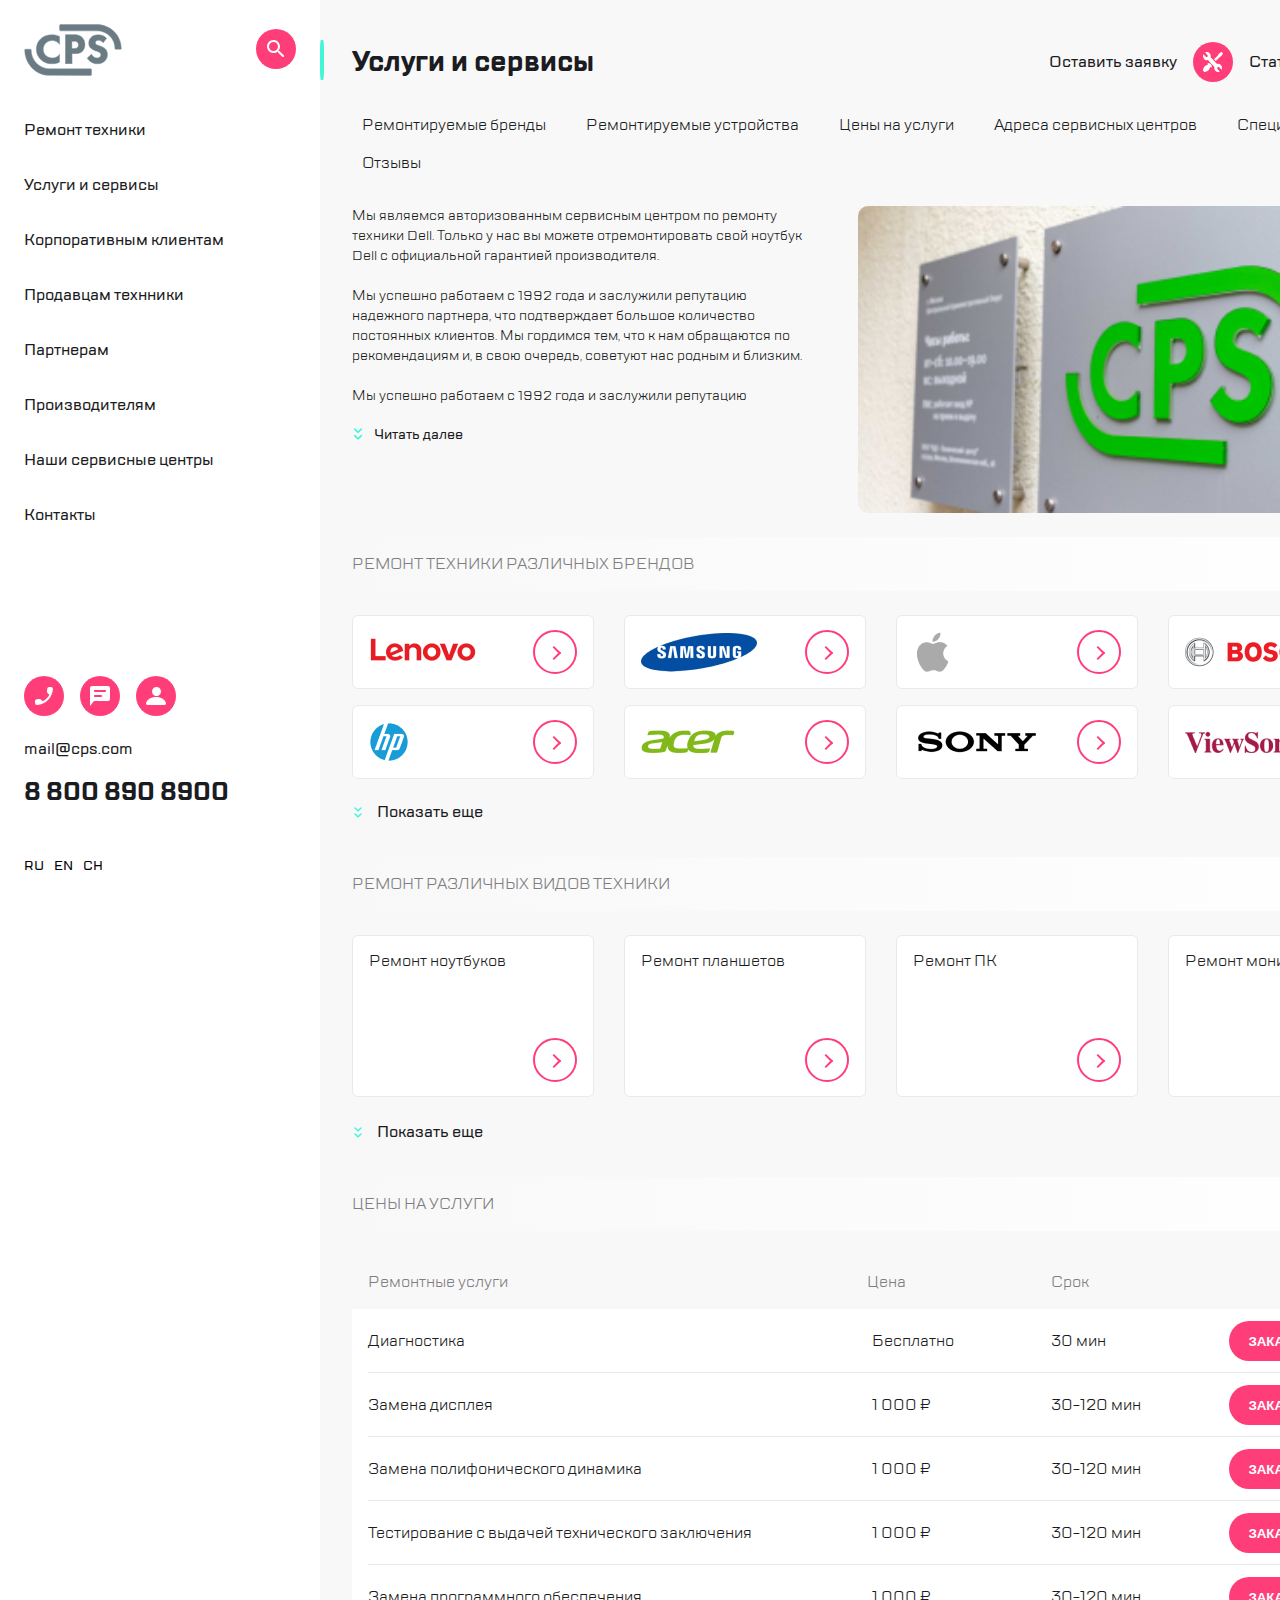
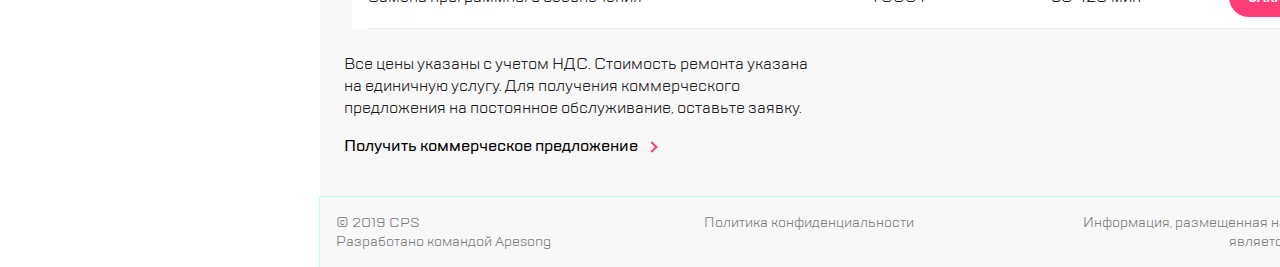
<file: index.html>
<!DOCTYPE html>
<html lang="ru">
  <head>
    <meta charset="UTF-8">
    <meta name="viewport" content="width=device-width,initial-scale=1">
    <meta name="description" content="Сервисный центр по ремонту техники Dell">
    <meta name="keywords" content="отремонтировать ноутбук, сервисный центр, cps">
    <title>CPS</title>
    <link rel="stylesheet" href="https://cdn.jsdelivr.net/npm/swiper@11/swiper-bundle.min.css">
  <link href="style.css" rel="stylesheet"></head>
  <body>
    <div class="main-container">
      <header class="header">
        <button class="header__burger button--reset">
          <span class="button__burger button--background-pink"></span>
        </button>
        <a class="logo header__logo">
          <img src="./img/logo.svg" alt="">
        </a>
        <button class="header__call button--reset">
          <span class="button__call button--background-pink"></span>
        </button>
        <button class="header__chat button--reset">
          <span class="button__chat button--background-pink"></span>
        </button>
        <button class="header__profile button--reset">
          <span class="button__profile button--background-pink"></span>
        </button>
        <button class="header__repair button--reset">
          <span class="button__repair button--background-pink"></span>
        </button>
        <button class="header__check-status button--reset">
          <span class="button__check-status button--background-pink"></span>
        </button>
      </header>
      <main class="main main--desktop">
        <div class="main__title-container">
          <h1 class="main__title">Услуги и сервисы</h1>
          <button class="main__repair button--reset">
            <span class="main__button-text">Оставить заявку</span>
            <span class="button__repair button--background-pink"></span>
          </button>
          <button class="main__check-status button--reset">
            <span class="main__button-text">Статус ремонта </span>
            <span class="button__check-status button--background-pink"></span>
          </button>
        </div>
        <nav>
          <ul class="main__slide-menu slide-menu list--reset">
            <li class="slide-menu__item slide-menu__item--active">
              <a href="#" class="slide-menu__link">Ремонтируемые бренды</a>
            </li>
            <li class="slide-menu__item">
              <a href="#" class="slide-menu__link">Ремонтируемые устройства</a>
            </li>
            <li class="slide-menu__item">
              <a href="#" class="slide-menu__link">Цены на услуги</a>
            </li>
            <li class="slide-menu__item">
              <a href="#" class="slide-menu__link">Адреса сервисных центров</a>
            </li>
            <li class="slide-menu__item">
              <a href="#" class="slide-menu__link">Специальные цены</a>
            </li>
            <li class="slide-menu__item">
              <a href="#" class="slide-menu__link">Отзывы</a>
            </li>
          </ul>
        </nav>
        <section class="main__description description">
          <div class="description__container">
            <div class="description__text">
              Мы являемся авторизованным сервисным центром по ремонту техники
              Dell. Только у нас вы можете отремонтировать свой ноутбук Dell с
              официальной гарантией производителя. <br>
              <br>
              Мы успешно работаем с 1992 года и заслужили репутацию надежного
              партнера, что подтверждает большое количество постоянных клиентов.
              Мы гордимся тем, что к нам обращаются по рекомендациям и, в свою
              очередь, советуют нас родным и близким.
              <br>
              <br>
              Мы успешно работаем с 1992 года и заслужили репутацию надежного
              партнера, что подтверждает большое количество постоянных клиентов.
              Мы гордимся тем, что к нам обращаются по рекомендациям и, в свою
              очередь, советуют нас родным и близким.
            </div>
            <button class="main__read-more button--reset">
              <img src="./img/arrows.svg" alt="" class="main__button--img">
              <span class="main__button--read-more">Читать далее</span>
            </button>
          </div>
          <img src="./img/main__photo.jpg" alt="Фотография у нашего офиса" class="main__photo">
        </section>
        <section class="services services--brands">
          <h2 class="services__title">Ремонт техники различных брендов</h2>
          <div class="services__swiper swiper">
            <ul class="swiper-wrapper list--reset">
              <li class="swiper__list-item swiper-slide">
                <a class="swiper__slide"><img src="./img/lenovo.png" class="swiper__img">
                  <span class="swiper__button"></span></a>
              </li>
              <li class="swiper__list-item swiper-slide">
                <a class="swiper__slide">
                  <img src="./img/samsung.png" class="swiper__img">
                  <span class="swiper__button"></span></a>
              </li>
              <li class="swiper__list-item swiper-slide">
                <a class="swiper__slide">
                  <img src="./img/apple.png" class="swiper__img">
                  <span class="swiper__button"></span></a>
              </li>
              <li class="swiper__list-item swiper-slide">
                <a class="swiper__slide">
                  <img src="./img/bosch.png" class="swiper__img">
                  <span class="swiper__button"></span></a>
              </li>
              <li class="swiper__list-item swiper-slide">
                <a class="swiper__slide">
                  <img src="./img/hp.png" class="swiper__img">
                  <span class="swiper__button"></span></a>
              </li>
              <li class="swiper__list-item swiper-slide">
                <a class="swiper__slide">
                  <img src="./img/acer.png" class="swiper__img">
                  <span class="swiper__button"></span></a>
              </li>
              <li class="swiper__list-item swiper-slide">
                <a class="swiper__slide">
                  <img src="./img/sony.png" class="swiper__img">
                  <span class="swiper__button"></span></a>
              </li>
              <li class="swiper__list-item swiper-slide">
                <a class="swiper__slide">
                  <img src="./img/viewsonic.png" class="swiper__img">
                  <span class="swiper__button"></span></a>
              </li>
              <li class="swiper__list-item swiper-slide">
                <a class="swiper__slide">
                  <img src="./img/lenovo.png" class="swiper__img">
                  <span class="swiper__button"></span></a>
              </li>
              <li class="swiper__list-item swiper-slide">
                <a class="swiper__slide">
                  <img src="./img/samsung.png" class="swiper__img">
                  <span class="swiper__button"></span></a>
              </li>
              <li class="swiper__list-item swiper-slide">
                <a class="swiper__slide">
                  <img src="./img/hp.png" class="swiper__img">
                  <span class="swiper__button"></span></a>
              </li>
            </ul>
            <div class="swiper-pagination"></div>
          </div>
          <button class="services__button button button--reset">
            <img src="./img/button-arrows.svg" class="button__arrows">
            <span class="button__text--show-more">Показать еще</span>
          </button>
        </section>
        <section class="services services--devices">
          <h2 class="services__title">Ремонт различных видов техники</h2>
          <div class="services__swiper swiper">
            <ul class="swiper-wrapper list--reset">
              <li class="swiper__list-item swiper-slide devices">
                <a class="swiper__slide devices__slide">
                  <span class="swiper__text">Ремонт ноутбуков</span>
                  <span class="swiper__button devices__button"></span>
                </a>
              </li>
              <li class="swiper__list-item swiper-slide devices">
                <a class="swiper__slide devices__slide">
                  <span class="swiper__text">Ремонт планшетов</span>
                  <span class="swiper__button devices__button"></span>
                </a>
              </li>
              <li class="swiper__list-item swiper-slide devices">
                <a class="swiper__slide devices__slide">
                  <span class="swiper__text">Ремонт ПК</span>
                  <span class="swiper__button devices__button"></span>
                </a>
              </li>
              <li class="swiper__list-item swiper-slide devices">
                <a class="swiper__slide devices__slide">
                  <span class="swiper__text">Ремонт мониторов</span>
                  <span class="swiper__button devices__button"></span>
                </a>
              </li>
              <li class="swiper__list-item swiper-slide devices">
                <a class="swiper__slide devices__slide">
                  <span class="swiper__text">Ремонт ноутбуков</span>
                  <span class="swiper__button devices__button"></span>
                </a>
              </li>
              <li class="swiper__list-item swiper-slide devices">
                <a class="swiper__slide devices__slide">
                  <span class="swiper__text">Ремонт планшетов</span>
                  <span class="swiper__button devices__button"></span>
                </a>
              </li>
              <li class="swiper__list-item swiper-slide devices">
                <a class="swiper__slide devices__slide">
                  <span class="swiper__text">Ремонт ПК</span>
                  <span class="swiper__button devices__button"></span>
                </a>
              </li>
              <li class="swiper__list-item swiper-slide devices">
                <a class="swiper__slide devices__slide">
                  <span class="swiper__text">Ремонт мониторов</span>
                  <span class="swiper__button devices__button"></span>
                </a>
              </li>
            </ul>
            <div class="swiper-pagination"></div>
          </div>
          <button class="services__button button button--reset">
            <img src="./img/button-arrows.svg" class="button__arrows">
            <span class="button__text--show-more">Показать еще</span>
          </button>
        </section>
        <section class="services services--prices">
          <h2 class="services__title">Цены на услуги</h2>
          <div class="services__swiper swiper services__table">
            <ul class="swiper-wrapper swiper__table list--reset">
              <li class="swiper__headers">
                <span class="swiper__title">Ремонтные услуги</span>
                <span class="swiper__title">Цена</span>
                <span class="swiper__title">Срок</span>
              </li>
              <li class="swiper-slide swiper__slide--services">
                <div>
                  <div class="swiper-slide__title">Ремонтные услуги</div>
                  <div class="swiper-slide__info">Диагностика</div>
                </div>
                <div>
                  <div class="swiper-slide__title">Цена</div>
                  <div class="swiper-slide__info">Бесплатно</div>
                </div>
                <div>
                  <div class="swiper-slide__title">Срок</div>
                  <div class="swiper-slide__info">30 мин</div>
                </div>
                <button class="swiper-slide__button button--reset">
                  <span>Заказать</span>
                  <img src="./img/dropdown.svg">
                </button>
              </li>
              <li class="swiper-slide swiper__slide--services">
                <div>
                  <div class="swiper-slide__title">Ремонтные услуги</div>
                  <div class="swiper-slide__info">Замена дисплея</div>
                </div>
                <div>
                  <div class="swiper-slide__title">Цена</div>
                  <div class="swiper-slide__info">1 000 ₽</div>
                </div>

                <div>
                  <div class="swiper-slide__title">Срок</div>
                  <div class="swiper-slide__info">30-120 мин</div>
                </div>
                <button class="swiper-slide__button button--reset">
                  <span>Заказать</span>
                  <img src="./img/dropdown.svg"></button>
              </li>
              <li class="swiper-slide swiper__slide--services">
                <div>
                  <div class="swiper-slide__title">Ремонтные услуги</div>
                  <div class="swiper-slide__info">Замена полифонического динамика</div>
                </div>
                <div>
                  <div class="swiper-slide__title">Цена</div>
                  <div class="swiper-slide__info">1 000 ₽</div>
                </div>
                <div>
                  <div class="swiper-slide__title">Срок</div>
                  <div class="swiper-slide__info">30-120 мин</div>
                </div>
                <button class="swiper-slide__button button--reset">
                  <span>Заказать</span>
                  <img src="./img/dropdown.svg"></button>
              </li>
              <li class="swiper-slide swiper__slide--services">
                <div>
                  <div class="swiper-slide__title">Ремонтные услуги</div>
                  <div class="swiper-slide__info">Тестирование с выдачей технического заключения</div>
                </div>
                <div>
                  <div class="swiper-slide__title">Цена</div>
                  <div class="swiper-slide__info">1 000 ₽</div>
                </div>
                <div>
                  <div class="swiper-slide__title">Срок</div>
                  <div class="swiper-slide__info">30-120 мин</div>
                </div>
                <button class="swiper-slide__button button--reset">
                  <span>Заказать</span>
                  <img src="./img/dropdown.svg"></button>
              </li>
              <li class="swiper-slide swiper__slide--services">
                <div>
                  <div class="swiper-slide__title">Ремонтные услуги</div>
                  <div class="swiper-slide__info">Замена программного обеспечения</div>
                </div>
                <div>
                  <div class="swiper-slide__title">Цена</div>
                  <div class="swiper-slide__info">1 000 ₽</div>
                </div>

                <div>
                  <div class="swiper-slide__title">Срок</div>
                  <div class="swiper-slide__info">30-120 мин</div>
                </div>
                <button class="swiper-slide__button button--reset">
                  <span>Заказать</span>
                  <img src="./img/dropdown.svg"></button>
              </li>
            </ul>
            <div class="swiper-pagination"> </div>
          </div>
          <div class="services__info info">
            <span>Все цены указаны с учетом НДС. Стоимость ремонта указана на
              единичную услугу. Для получения коммерческого предложения на
              постоянное обслуживание, оставьте заявку.
            </span>
            <button class="button--reset info__button">Получить коммерческое предложение<span class="info__arrow"></span></button>
          </div>
        </section>
      </main>
      <div class="side-menu__shade"></div>
      <aside class="side-menu">
        <header class="side-menu__header menu-header">
          <button class="menu-header__button button button--reset">
            <span class="button__cross button--background-pink"></span>
          </button>
          <a class="logo"><img src="./img/logo.svg" alt="CPS Logo"></a>
          <button class="button button--left button--reset">
            <span class="button__search button--background-pink"></span>
          </button>
        </header>
        <nav class="side-menu__main nav">
          <ul class="nav__list list--reset">
            <li class="nav__item">
              <a class="nav__link" href="">Ремонт техники</a>
            </li>
            <li class="nav__item">
              <a class="nav__link" href="">Услуги и сервисы</a>
            </li>
            <li class="nav__item">
              <a class="nav__link" href="">Корпоративным клиентам</a>
            </li>
            <li class="nav__item">
              <a class="nav__link" href="">Продавцам технники</a>
            </li>
            <li class="nav__item">
              <a class="nav__link" href="">Партнерам</a>
            </li>
            <li class="nav__item">
              <a class="nav__link" href="">Производителям</a>
            </li>
            <li class="nav__item">
              <a class="nav__link" href="">Наши сервисные центры</a>
            </li>
            <li class="nav__item">
              <a class="nav__link" href="">Контакты</a>
            </li>
          </ul>
        </nav>
        <footer class="side-menu__footer">
          <ul class="footer__buttons list--reset">
            <li>
              <button class="footer__button button--reset">
                <span class="button__call button--background-pink"></span>
              </button>
            </li>
            <li>
              <button class="footer__button button--reset">
                <span class="button__chat button--background-pink"></span>
              </button>
            </li>
            <li>
              <button class="footer__button button--reset">
                <span class="button__profile button--background-pink"></span>
              </button>
            </li>
          </ul>
          <address class="footer__contacts">
            <a href="mailto:mail@cps.com" class="footer__mail">mail@cps.com</a>
            <a href="tel:+78008908900" class="footer__tel">8 800 890 8900</a>
          </address>
          <ul class="footer__lang lang list--reset">
            <li class="lang__item"><button class="lang__button button--reset">ru</button></li>
            <li class="lang__item"><button class="lang__button button--reset">en</button></li>
            <li class="lang__item"><button class="lang__button button--reset">ch</button></li>
          </ul>
        </footer>
      </aside>
      <aside class="modal-feedback modal">
        <button class="modal__button button--reset"><span class="button__cross button--background-pink"></span></button>
        <form action="" method="post" class="form">
          <h2 class="form__title main__title">Обратная связь</h2>
          <ul class="form__inputs list--reset">
            <li class="form__input"><input type="text" id="name" name="username" placeholder="Имя" required></li>
            <li class="form__input"><input type="tel" id="tel" name="tel" placeholder="Телефон" pattern="[0-9]{11}" required></li>
            <li class="form__input"><input type="email" id="email" name="email" placeholder="Электронная почта" required></li>
            <li class="form__input">
              <textarea name="form-message" id="form-message" rows="5" placeholder="Сообщение" class="form__message" required></textarea>
            </li>
            <li class="form__input">
              <span class="form__text">Нажимая “отправить”, вы даете согласие на
                <a class="form__link form__link--highlight">обработку персональных данных</a>
                и соглашаетесь с нашей
                <a class="form__link form__link--highlight">политикой конфиденциальности</a></span>
            </li>
          </ul>
          <button type="submit" class="form__button button--reset">
            <span>Отправить</span>
            <img src="./img/dropdown.svg"></button>
        </form>
      </aside>
      <div class="modal__shade"></div>
      <aside class="modal-call modal">
        <button class="modal__button button--reset"><span class="button__cross button--background-pink"></span></button>
        <form action="" method="post" class="form">
          <h2 class="form__title main__title">Заказать звонок</h2>
          <ul class="form__inputs list--reset">
            <li class="form__input"><input type="tel" id="tel" name="tel" placeholder="Телефон" pattern="[0-9]{11}" required></li>
            <li class="form__input">
              <span class="form__text">Нажимая “отправить”, вы даете согласие на
                <a class="form__link form__link--highlight">обработку персональных данных</a>
                и соглашаетесь с нашей
                <a class="form__link form__link--highlight">политикой конфиденциальности</a></span>
            </li>
          </ul>
          <button type="submit" class="form__button button--reset">
            <span>Отправить</span>
            <img src="./img/dropdown.svg"></button>
        </form>
      </aside>
      <footer class="footer">
        <span>© 2019 CPS <br>
          Разработано командой Apesong
        </span>
        <span>Политика конфиденциальности</span>
        <span class="footer__last-elem">Информация, размещенная на данной странице, не является публичной
          офертой</span>
      </footer>
    </div>
    <script src="https://cdn.jsdelivr.net/npm/swiper@11/swiper-bundle.min.js"></script>
  <script type="text/javascript" src="./js/bundle.js"></script></body>
</html>
</file>
<file: style.css>
html {
  box-sizing: border-box; }

*,
*:before,
*:after {
  box-sizing: inherit; }

body {
  margin: 0; }

.button--reset {
  background-color: unset;
  border: none;
  margin: 0;
  padding: 0; }

.list--reset {
  margin: 0;
  padding: 0;
  text-decoration: none;
  list-style: none; }

@font-face {
  font-family: 'TT Lakes';
  src: url(./fonts/TTLakes-Regular.ttf);
  font-weight: 400; }

@font-face {
  font-family: 'TT Lakes';
  src: url(./fonts/TTLakes-Bold.ttf);
  font-weight: 700; }

@font-face {
  font-family: 'TT Lakes';
  src: url(./fonts/TTLakes-Medium.ttf);
  font-weight: 500; }

.header {
  display: flex;
  align-items: center;
  gap: 16px;
  background-color: #ffffff;
  box-shadow: 0 0 0 2px #b8ffec;
  padding: 20px; }
  .header__repair {
    margin-left: auto;
    position: relative; }
    .header__repair:before {
      content: '';
      width: 2px;
      height: 32px;
      background-color: #eaeaea;
      border-radius: 20%;
      left: -20px;
      top: 5px;
      display: block;
      position: absolute; }
  .header__call, .header__chat, .header__profile {
    display: none; }
    @media (min-width: 768px) {
      .header__call, .header__chat, .header__profile {
        display: block; } }
  @media (min-width: 768px) {
    .header__call {
      margin-left: auto; }
    .header__repair {
      margin-left: 26px; }
    .header__logo {
      position: relative;
      margin-left: 26px; }
      .header__logo::after {
        content: '';
        width: 2px;
        height: 32px;
        background-color: #eaeaea;
        border-radius: 20%;
        left: -20px;
        top: 10px;
        display: block;
        position: absolute; } }

@media (min-width: 768px) and (min-width: 1120px) {
  .header {
    display: none; } }

.logo {
  height: 50px;
  width: auto;
  text-decoration: none;
  color: #1b1c21; }

.slide-menu {
  display: flex;
  align-items: center;
  overflow: scroll;
  -moz-column-gap: 20px;
       column-gap: 20px;
  scrollbar-width: none;
  padding-left: 16px;
  height: 44px; }
  .slide-menu__link {
    display: block;
    color: #7e7e82;
    white-space: nowrap;
    padding: 8px 10px;
    text-decoration: none;
    color: #1b1c21; }
    .slide-menu__link:hover {
      background-color: #ffffff;
      box-shadow: 0 0 2px 2px #b8ffec;
      border-radius: 6px;
      transition: box-shadow 0.3s ease; }

.main {
  padding-top: 24px;
  display: flex;
  flex-direction: column;
  gap: 24px;
  font-family: 'TT Lakes';
  font-size: 16px;
  color: #1b1c21;
  background-color: #f8f8f8; }
  .main__title-container {
    display: flex;
    align-items: center; }
  .main__repair, .main__check-status {
    display: none; }
  .main__title {
    position: relative;
    padding-left: 16px;
    font-weight: 700;
    font-size: 28px;
    margin: 0; }
    .main__title:before {
      content: '';
      width: 4px;
      height: 40px;
      background-color: #41f6d7;
      border-radius: 25%;
      left: 0px;
      top: -3px;
      position: absolute; }
  .main__slide-menu {
    -webkit-mask-image: linear-gradient(to left, rgba(255, 255, 255, 0) 0%, #f8f8f8 40%);
            mask-image: linear-gradient(to left, rgba(255, 255, 255, 0) 0%, #f8f8f8 40%); }
  .main__description {
    display: flex;
    flex-direction: column;
    gap: 16px; }
  .main__read-more {
    height: 24px;
    font-family: 'TT Lakes';
    font-weight: 500;
    color: #1b1c21;
    font-size: 14px;
    margin-top: 16px;
    padding-left: 16px;
    display: flex;
    gap: 10px;
    align-items: center; }
    .main__read-more:hover {
      cursor: pointer;
      opacity: 0.7;
      transition: opacity 0.2s ease-in-out; }
  .main__button--img {
    width: 12px;
    height: 12px;
    transition: transform 0.3s ease; }
    .main__button--img--close {
      transform: rotate(180deg);
      transition: transform 0.3s ease; }
  .main__photo {
    max-width: 100%; }
  @media (min-width: 768px) {
    .main__title, .main__slide-menu, .main__read-more {
      padding-left: 24px; }
    .main__slide-menu {
      -webkit-mask-image: linear-gradient(to left, rgba(255, 255, 255, 0) 0%, #f8f8f8 10%);
              mask-image: linear-gradient(to left, rgba(255, 255, 255, 0) 0%, #f8f8f8 10%); }
    .main__description {
      flex-direction: row;
      gap: 48px; }
    .main__photo {
      min-width: 360px;
      height: 200px;
      border-radius: 10px;
      padding-right: 24px; } }
  @media (min-width: 1120px) {
    .main {
      padding-top: 42px; }
      .main--desktop {
        position: relative;
        left: 320px;
        max-width: 1120px; }
      .main__repair, .main__check-status {
        display: flex;
        flex-direction: row;
        align-items: center;
        gap: 16px;
        margin-right: 16px;
        font-family: 'TT Lakes';
        color: #1b1c21;
        font-weight: 500;
        font-size: 16px; }
      .main__repair {
        margin-left: auto; }
      .main__title, .main__slide-menu, .main__read-more {
        padding-left: 32px; }
      .main__slide-menu {
        flex-wrap: wrap;
        -webkit-mask-image: none;
                mask-image: none;
        overflow: visible;
        height: auto; }
      .main__photo {
        height: 307px;
        max-width: none;
        min-width: auto; } }

.description__text {
  font-size: 14px;
  padding-left: 16px;
  padding-right: 20px;
  max-height: 95px;
  overflow: hidden;
  transition: max-height 0.3s ease; }
  .description__text--show {
    max-height: 210px;
    transition: max-height 0.3s ease; }
  @media (min-width: 768px) {
    .description__text {
      padding-left: 24px;
      max-height: 160px;
      padding-right: 0;
      line-height: 20px; }
      .description__text--show {
        max-height: 400px; } }
  @media (min-width: 1120px) {
    .description__text {
      padding-left: 32px;
      max-height: 200px; }
      .description__text--show {
        max-height: 500px; } }

.main-container {
  position: relative;
  overflow: hidden; }
  @media (min-width: 1120px) {
    .main-container {
      max-width: 1440px;
      margin: 0 auto;
      box-shadow: 0px 0px 0px 1000px #f8f8f8; } }

.swiper-wrapper {
  height: -webkit-fit-content;
  height: -moz-fit-content;
  height: fit-content; }
  @media (min-width: 768px) {
    .swiper-wrapper {
      display: grid;
      grid-template-columns: repeat(auto-fit, 224px);
      row-gap: 16px;
      -moz-column-gap: 24px;
           column-gap: 24px;
      transition: all 0.3s ease-in-out;
      transform: none; } }
  @media (min-width: 1120px) {
    .swiper-wrapper {
      -moz-column-gap: 32px;
           column-gap: 32px;
      grid-template-columns: repeat(auto-fit, 240px); } }

.swiper__list-item {
  flex: 0 0 240px;
  max-height: 72px;
  border: 1px solid #eaeaea;
  border-radius: 6px;
  background-color: #ffffff; }
  .swiper__list-item:hover, .swiper__list-item:focus {
    box-shadow: 0 0 0 2px #b8ffec;
    transition: box-shadow 0.3s ease; }

.swiper__slide {
  display: flex;
  justify-content: space-between;
  align-items: center;
  padding: 14px 16px;
  cursor: pointer; }

.swiper__img {
  max-height: 40px;
  object-fit: none; }

.swiper__button {
  display: inline-block;
  border: 2px solid #ff3e79;
  height: 40px;
  width: 40px;
  border-radius: 50%;
  position: relative; }
  .swiper__button::before {
    content: '';
    position: absolute;
    border-right: 2px solid #ff3e79;
    border-top: 2px solid #ff3e79;
    height: 8px;
    width: 8px;
    top: 40%;
    left: 35%;
    transform: rotate(45deg); }

.swiper__text {
  align-self: flex-start; }

.swiper__headers {
  display: none; }

.swiper__title {
  color: #7e7e82; }

.swiper__slide--services {
  display: flex;
  flex-direction: column;
  justify-content: space-between;
  gap: 16px;
  flex: 0 0 260px;
  background-color: #ffffff;
  border-radius: 6px;
  padding: 16px;
  position: relative;
  height: 200px; }

@media (min-width: 768px) {
  .swiper__table {
    display: flex;
    flex-direction: column;
    row-gap: 0; }
  .swiper__headers {
    display: grid;
    grid-template-columns: 2fr 1fr 2fr;
    padding: 16px;
    align-items: center;
    gap: 26px; }
  .swiper__title {
    color: #7e7e82; }
  .swiper__slide--services {
    display: grid;
    grid-template-columns: 2fr 1fr 1fr 1fr;
    grid-template-rows: 64px;
    align-items: center;
    background-color: #ffffff;
    border-radius: 0px;
    padding: 0 16px;
    height: auto;
    width: auto;
    position: relative;
    flex: auto; }
    .swiper__slide--services::after {
      content: '';
      width: 95%;
      height: 1px;
      background-color: #eaeaea;
      position: absolute;
      bottom: 0;
      left: 16px; } }

@media (min-width: 1120px) {
  .swiper__headers {
    grid-template-columns: 3fr 1fr 1fr 1fr; }
  .swiper__slide--services {
    grid-template-columns: 3fr 1fr 1fr 1fr; } }

.swiper-slide__title {
  color: #7e7e82; }

.swiper-slide__button {
  background-color: #ff3e79;
  border-radius: 20px;
  padding: 12px 5px;
  width: 120px;
  color: #ffffff;
  font-weight: 700;
  text-transform: uppercase;
  position: absolute;
  bottom: 16px;
  right: 16px;
  display: flex;
  justify-content: space-evenly;
  align-items: center;
  transition: all ease 0.3s;
  cursor: pointer; }
  .swiper-slide__button:hover, .swiper-slide__button:focus {
    transform: scale(1.1);
    transition: all ease 0.3s; }

@media (min-width: 768px) {
  .swiper-slide__title {
    display: none; }
  .swiper-slide__button {
    position: static;
    height: 16px; } }

.swiper-pagination {
  position: static; }
  @media (min-width: 768px) {
    .swiper-pagination {
      display: none; } }

.swiper-pagination-bullet {
  width: 12px;
  height: 12px;
  background: #7e7e82;
  cursor: pointer; }

.services {
  display: flex;
  flex-direction: column;
  font-family: 'TT Lakes';
  font-size: 16px; }
  .services__title {
    margin: 0;
    padding: 16px;
    font-size: 16px;
    font-weight: 400;
    text-transform: uppercase;
    color: #7e7e82;
    position: relative;
    background: linear-gradient(to right, #f8f8f8, #ffffff); }
    .services__title ::before {
      content: '';
      height: 1px;
      width: 100%;
      position: absolute;
      background-color: #b8ffec;
      top: 0;
      left: 0; }
  .services__button {
    display: none; }
  .services__swiper {
    width: 100vw;
    height: auto;
    background-color: #f8f8f8;
    padding: 16px;
    -webkit-mask-image: linear-gradient(to left, transparent 0%, #f8f8f8 20%);
            mask-image: linear-gradient(to left, transparent 0%, #f8f8f8 20%);
    display: flex;
    flex-direction: column;
    gap: 16px; }
  .services__table {
    -webkit-mask-image: none;
            mask-image: none; }
  .services__info {
    padding-left: 16px;
    display: flex;
    flex-direction: column;
    gap: 16px; }
  @media (min-width: 768px) {
    .services__title {
      padding: 16px 24px; }
    .services__button {
      display: flex;
      align-items: center;
      gap: 15px;
      background: none;
      border: none;
      width: -webkit-fit-content;
      width: -moz-fit-content;
      width: fit-content;
      font-family: 'TT Lakes';
      font-size: 16px;
      color: #1b1c21;
      font-weight: 500;
      margin-left: 24px;
      padding: 10px;
      position: relative;
      cursor: pointer; }
      .services__button:active, .services__button:hover {
        opacity: 0.7;
        transition: opacity 0.3s ease-in-out; }
    .services__swiper {
      overflow: hidden;
      max-width: 1120px;
      -webkit-mask-image: none;
              mask-image: none;
      padding: 24px;
      transition: all 0.3s ease-in-out;
      max-height: 200px; }
      .services__swiper--show {
        max-height: 550px;
        transition: all 0.3s ease-in-out; }
    .services__table {
      max-height: -webkit-fit-content;
      max-height: -moz-fit-content;
      max-height: fit-content; }
    .services__info {
      padding-left: 24px;
      width: 500px; } }
  @media (min-width: 1120px) {
    .services {
      max-width: 1120px;
      margin: 0 auto; }
      .services__title {
        padding: 16px 32px; }
      .services__swiper {
        padding: 24px 32px; }
        .services__swiper--show {
          max-height: 380px;
          transition: all 0.3s ease-in-out; } }

.info__button {
  font-family: 'TT Lakes';
  font-weight: 500;
  text-align: start;
  font-size: 16px;
  margin-bottom: 40px;
  padding-right: 16px;
  position: relative; }
  .info__button:hover, .info__button:focus {
    cursor: pointer;
    opacity: 0.7;
    transition: all ease 0.3s; }

.info__arrow {
  border-right: 2px solid #ff3e79;
  border-top: 2px solid #ff3e79;
  display: inline-block;
  height: 8px;
  width: 8px;
  margin-left: 10px;
  transform: rotate(45deg); }

.devices {
  height: 160px;
  max-height: none; }
  .devices__slide {
    height: 132px; }
  .devices__button {
    align-self: flex-end; }

.button--background-pink {
  display: block;
  padding: 10px;
  background-color: #ff3e79;
  border-radius: 50%;
  width: 40px;
  height: 40px;
  background-position: center;
  background-repeat: no-repeat;
  cursor: pointer; }
  .button--background-pink:focus, .button--background-pink:hover {
    transform: scale(1.1);
    transition: all ease-in-out 0.3s; }

.button__call {
  background-image: url(./static/call.svg); }

.button__chat {
  background-image: url(./static/chat.svg); }

.button__profile {
  background-image: url(./static/profile.svg); }

.button__search {
  background-image: url(./static/search.svg); }

.button__burger {
  background-image: url(./static/burger.svg); }

.button__cross {
  background-image: url(./static/cross.svg); }

.button__repair {
  background-image: url(./static/repair.svg); }

.button__check-status {
  background-image: url(./static/check-status.svg); }

.button--left {
  margin-left: auto; }

@media (min-width: 768px) {
  .button__arrows {
    transition: all 0.3s ease-in-out; }
    .button__arrows--show {
      transform: rotate(180deg);
      transition: all 0.3s ease-in-out; } }

.side-menu {
  background-color: #ffffff;
  position: absolute;
  left: -400px;
  top: 0;
  z-index: 3;
  width: 100%;
  max-width: 360px;
  height: 100vh;
  min-height: 800px;
  transition: left 0.3s ease;
  display: flex;
  flex-direction: column;
  gap: 45px;
  padding: 24px;
  box-shadow: 20px 0px 50px 0px #0e185033;
  font-family: 'TT Lakes';
  font-size: 16px;
  color: #1b1c21; }
  .side-menu__footer {
    margin-top: auto;
    display: flex;
    flex-direction: column;
    gap: 16px; }
  .side-menu--show {
    left: 0;
    transition: left 0.3s ease; }
  .side-menu__shade {
    display: none;
    background-color: white;
    transition: all 0.3s ease; }
  @media (min-width: 768px) {
    .side-menu__shade--show {
      display: block;
      position: absolute;
      left: 0;
      top: 0;
      height: 100vh;
      width: 100vw;
      background-color: rgba(255, 255, 255, 0.9);
      z-index: 2;
      transition: all 0.3s ease; } }
  @media (min-width: 1120px) {
    .side-menu {
      left: 0;
      box-shadow: none;
      max-width: 320px; } }

.menu-header {
  display: flex;
  align-items: center;
  gap: 16px; }
  @media (min-width: 1120px) {
    .menu-header__button {
      display: none; } }

.footer__buttons {
  display: flex;
  gap: 16px; }

.footer__contacts {
  display: flex;
  flex-direction: column;
  gap: 16px;
  font-style: normal; }

.footer__mail {
  font-weight: 500;
  text-decoration: none;
  color: #1b1c21; }

.footer__tel {
  text-decoration: none;
  color: #1b1c21;
  font-weight: 500;
  font-weight: 700;
  font-size: 24px; }

.footer__lang {
  margin-top: 30px; }

.lang {
  display: flex;
  gap: 10px; }
  .lang__button {
    border: none;
    background-color: #ffffff;
    text-transform: uppercase;
    font-family: 'TT Lakes';
    font-weight: 500;
    cursor: pointer; }
    .lang__button:hover, .lang__button:focus {
      opacity: 0.7;
      transition: all 0.3s ease-in-out; }

.nav__list {
  display: flex;
  flex-direction: column;
  gap: 25px; }

.nav__item {
  height: 30px;
  display: flex;
  flex-direction: column;
  justify-content: center; }

.nav__link {
  display: block;
  text-decoration: none;
  color: #1b1c21;
  font-weight: 500;
  position: relative;
  flex: 1 0 100%; }
  .nav__link::before {
    content: '';
    opacity: 0; }
  .nav__link:focus::before, .nav__link:hover::before {
    content: '';
    width: 4px;
    height: 32px;
    background-color: #41f6d7;
    border-radius: 25%;
    left: -25px;
    top: -5px;
    display: block;
    position: absolute;
    opacity: 1;
    transition: all 0.3s ease-in-out; }
  .nav__link:focus, .nav__link:hover {
    opacity: 0.7;
    transition: all 0.3s ease-in-out; }

.modal {
  background-color: #ffffff;
  box-shadow: -1px 0px 0px 0px #b8ffec;
  display: flex;
  flex-direction: column;
  gap: 40px;
  width: 100%;
  max-width: 360px;
  height: 100vh;
  min-height: 700px;
  position: absolute;
  top: 0;
  z-index: 10;
  font-family: 'TT Lakes';
  font-size: 16px;
  font-weight: 500; }
  .modal__shade {
    display: none;
    background-color: white;
    transition: all 0.3s ease; }
  @media (min-width: 768px) {
    .modal {
      width: 440px; }
      .modal__shade--show {
        display: block;
        position: absolute;
        left: 0;
        top: 0;
        height: 100vh;
        width: 100vw;
        background-color: rgba(255, 255, 255, 0.9);
        z-index: 4;
        transition: all 0.3s ease; } }
  .modal__button {
    margin-left: 16px;
    margin-top: 24px; }
    @media (min-width: 768px) {
      .modal__button {
        margin-left: -54px; } }

.form {
  display: flex;
  flex-direction: column;
  gap: 16px; }
  .form__title {
    font-size: 24px; }
  .form__inputs {
    display: flex;
    flex-direction: column;
    gap: 16px;
    padding: 16px; }
  .form__input {
    width: 100%; }
    .form__input input {
      border: 2px solid #eaeaea;
      border-radius: 6px;
      width: 100%;
      height: 48px;
      padding: 12px 16px; }
      .form__input input::-webkit-input-placeholder {
        font-family: 'TT Lakes';
        font-size: 16px;
        font-weight: 500;
        color: #b5b6bc; }
      .form__input input::-moz-placeholder {
        font-family: 'TT Lakes';
        font-size: 16px;
        font-weight: 500;
        color: #b5b6bc; }
      .form__input input:-ms-input-placeholder {
        font-family: 'TT Lakes';
        font-size: 16px;
        font-weight: 500;
        color: #b5b6bc; }
      .form__input input::placeholder {
        font-family: 'TT Lakes';
        font-size: 16px;
        font-weight: 500;
        color: #b5b6bc; }
  .form__message {
    border: 2px solid #eaeaea;
    border-radius: 6px;
    width: 100%;
    height: 120px;
    padding: 12px 16px; }
    .form__message::-webkit-input-placeholder {
      font-family: 'TT Lakes';
      font-size: 16px;
      font-weight: 500;
      color: #b5b6bc; }
    .form__message::-moz-placeholder {
      font-family: 'TT Lakes';
      font-size: 16px;
      font-weight: 500;
      color: #b5b6bc; }
    .form__message:-ms-input-placeholder {
      font-family: 'TT Lakes';
      font-size: 16px;
      font-weight: 500;
      color: #b5b6bc; }
    .form__message::placeholder {
      font-family: 'TT Lakes';
      font-size: 16px;
      font-weight: 500;
      color: #b5b6bc; }
  .form__text {
    font-size: 14px;
    line-height: 16px; }
  .form__link {
    color: #ff3e79;
    text-decoration: none; }
  .form__button {
    background-color: #ff3e79;
    border-radius: 20px;
    padding: 10px 8px;
    width: 136px;
    color: #ffffff;
    font-weight: 700;
    font-family: 'TT Lakes';
    text-transform: uppercase;
    display: flex;
    justify-content: space-evenly;
    align-items: center;
    align-self: flex-end;
    margin-right: 16px;
    transition: all ease 0.3s;
    cursor: pointer; }
    .form__button:hover, .form__button:focus {
      transform: scale(1.1);
      transition: all ease 0.3s; }

.modal-call {
  right: -1000px;
  transition: right 0.1s ease; }
  .modal-call--show {
    right: 0;
    transition: right 0.1s ease; }

.modal-feedback {
  right: -1000px;
  transition: right 0.1s ease; }
  .modal-feedback--show {
    right: 0;
    transition: right 0.1s ease; }

.footer {
  color: #7e7e82;
  font-family: 'TT Lakes';
  font-size: 14px;
  background-color: #f8f8f8;
  display: flex;
  flex-direction: column;
  gap: 16px;
  align-items: center;
  padding: 16px;
  text-align: center;
  box-shadow: 0 0 0 1px #b8ffec; }
  @media (min-width: 768px) {
    .footer {
      display: grid;
      grid-template-columns: 1fr 1fr 1fr;
      align-items: flex-start;
      text-align: start; }
      .footer__last-elem {
        text-align: end; } }
  @media (min-width: 1120px) {
    .footer {
      max-width: 1120px;
      position: relative;
      left: 320px; } }


/*# sourceMappingURL=style.css.map*/
</file>
